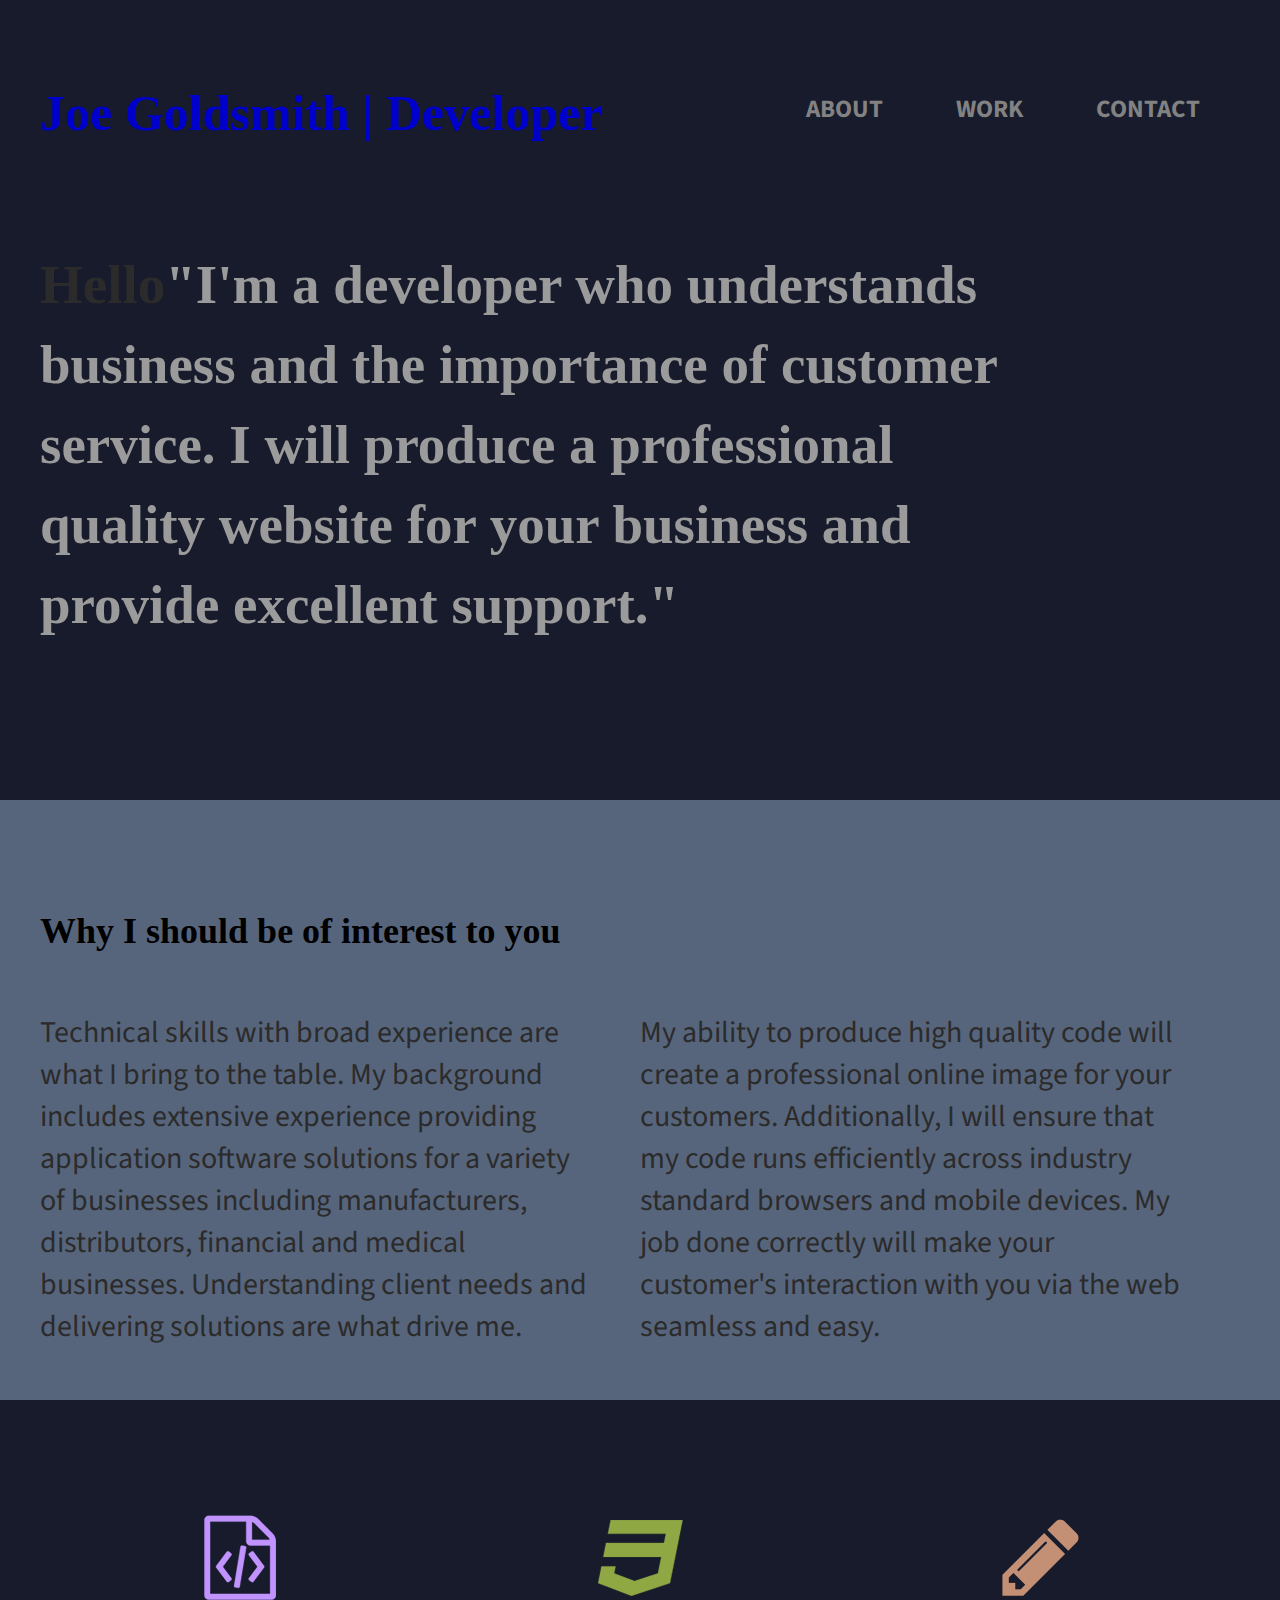
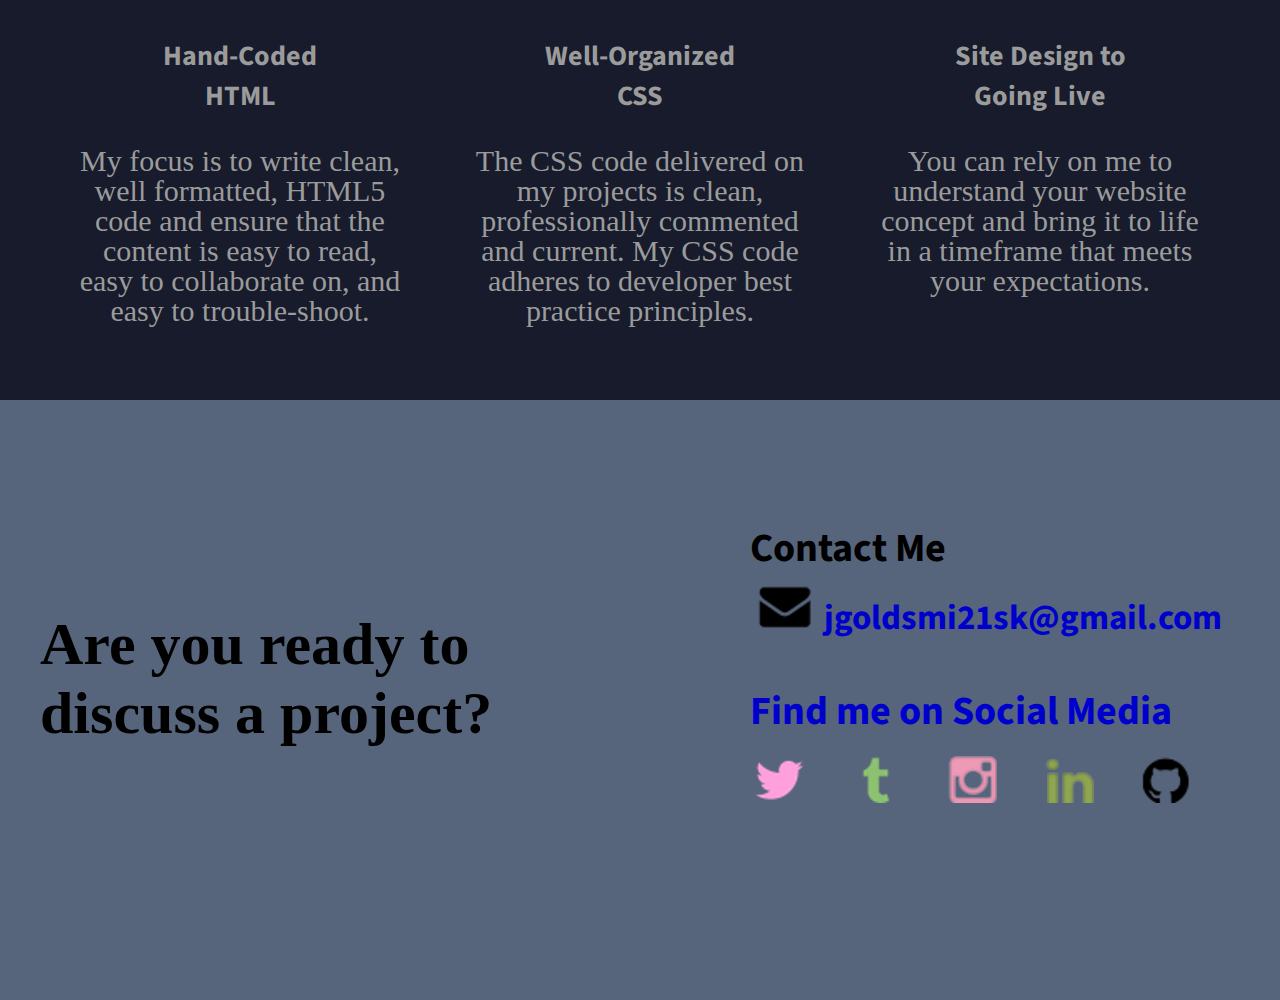
<file: index.html>
<!doctype html>
<html>
    <head>
        <title>Joe Goldsmith | Developer</title>
        <link rel="stylesheet" href="css/normalize.css">
        <link rel="stylesheet" href="css/main.css">
        <link href='https://fonts.googleapis.com/css?family=Source+Sans+Pro:400,700' rel='stylesheet' type='text/css'>
        <link href='https://fonts.googleapis.com/css?family=Source+Sans+Pro:400,700' rel='stylesheet' type='text/css'>
    </head>
    <body>
      <header>
        <div class="full-width">
          <div class="half-width">
              <h1>Joe Goldsmith | Developer</h1>
      </div>
          <div class=half-width>
              <nav>
                <ul>
                <li><a href="#about">About</a></li>
                <li><a href="#work">Work</a></li>
                <li><a href="#contact">Contact</a></li>
                </ul>
              </nav>
          </div>
          <h2><span>Hello</span>"I'm a developer who understands business and the importance of customer service. I will produce a professional quality website for your business and provide excellent support."</h2>
        </div>
      </header>

      <main>
          <section id="about">
              <div class="full-width">
                  <h2>Why I should be of interest to you</h2>
                  <div class="half-width">
                      <p>Technical skills with broad experience are what I bring to the table. My background includes extensive experience providing application software solutions for a variety of businesses including manufacturers, distributors, financial and medical businesses. Understanding client needs and delivering solutions are what drive me. </p>
                  </div>
                  <div class="half-width">
                      <p>My ability to produce high quality code will create a professional online image for your customers. Additionally, I will ensure that my code runs efficiently across industry standard browsers and mobile devices. My job done correctly will make your customer's interaction with you via the web seamless and easy.</p>
                  </div>
              </div>
          </section>

          <section id="work">
              <div class="full-width">
                  <div class="third-width">
                      <img src="img/icon-html.png" alt="HTML icon" />
                      <h3>Hand-Coded HTML</h3>
                      <p>My focus is to write clean, well formatted, HTML5 code and ensure that the content is easy to read, easy to collaborate on, and easy to trouble-shoot.</p>
                  </div>
                  <div class="third-width">
                      <img src="img/icon-css.png" alt="CSS icon" />
                      <h3>Well-Organized CSS</h3>
                      <p>The CSS code delivered on my projects is clean, professionally commented and current. My CSS code adheres to developer best practice principles.</p>
                  </div>
                  <div class="third-width">
                      <img src="img/icon-pencil.png" alt="Pencil icon" />
                      <h3>Site Design to Going Live</h3>
                      <p>You can rely on me to understand your website concept and bring it to life in a timeframe that meets your expectations.</p>
                  </div>
              </div>
        </section>

        <footer id="contact">
            <div class="full-width">
                <div class="half-width">
                    <p> Are you ready to discuss a project?</p>
                </div>
                <div class="half-width" id="contact-info">
                    <h3 id="email-header">Contact Me</h3>
                    <a href="mailto:jgoldsmi21sk@gmail.com"><img src="img/icon-envelope.png" id="envelope" alt="envelope icon" />jgoldsmi21sk@gmail.com</a>
                    <h3 id="socialmedia-header">Find me on Social Media</h3>
                    <ul>
                        <li><a href=""><img src="img/icon-twitter.png" alt="twitter icon" /></a></li>
                        <li><a href=""><img src="img/icon-tumblr.png" alt="tumblr icon" /></a></li>
                        <li><a href=""><img src="img/icon-instagram.png" alt="instagram icon" /></a></li>
                        <li><a href=""><img src="img/icon-linkedin.png" alt="linkedin icon" /></a></li>
                        <li><a href=""><img src="img/icon-github.png" alt="github icon" /></a></li>
                    </ul>
                </div>
            </div>
        </footer>
    </main>
</body>
</html>
</file>
<file: css/main.css>
/****** BASE STYLES ******/

body {
    font-family: 'Source Sans Pro', sans-serif;
    background-color: #57657c
}

#about, #work, #contact {
    height: 600px;
}

/****** GRID ******/

.full-width {
    width: 1200px;
    margin: 0 auto;
}
.half-width {
    width: 600px;
    float: left;
}
.third-width {
    width: 400px;
    float: left;
}

/****** HEADER ******/

header {
    height: 800px;
    background-color: #171b2b;
    background-size: cover;

}

header h1 {
    font-family: 'Lora', serif;
    font-size: 50px;
    color: #0000cc;
    padding: 50px 0;
}
nav {
    float: right;
    padding: 75px 40px;
}
nav ul li{
    display: inline-block;
}
nav ul li a {
    text-transform: uppercase;
    text-decoration: none;
    font-size: 25px;
    font-weight: bold;
    color: #828282;
    padding-left: 70px;
}
header h2 {
    width: 1000px;
    clear: both;
    font-family: 'Lora', serif;
    font-size: 55px;
    line-height: 80px;
    color: #9b9b9b;
    padding: 20px 0;
}
header h2 span {
    color: #2b2b2b;
}

/****** ABOUT ******/

#about .full-width {
    padding: 80px 0;
}

#about h2 {
    font-family: 'Lora', serif;
    font-size: 36px;
}
#about p {
    font-size: 30px;
    color: #2b2b2b;
    line-height: 42px;
    padding-right: 50px;
}

/****** WORK ******/

#work {
    background-color: #171b2b;
    text-align: center;
}

#work .full-width {
    padding: 115px 0;
}

#work img {
    padding-bottom: 30px;
}

#work h3 {
    font-size: 28px;
    width: 190px;
    margin: 0 auto;
    color: #9b9b9b;
}

#work p {
    font-family: 'Lora', serif;
    font-size: 30px;
    line-height: 30px;
    color: #9b9b9b;
    padding: 0 35px;
}

/****** CONTACT ******/

#contact {
    background-color: #57657c;
}
#contact .full-width {
    padding: 150px 0;
}
#contact-img{
    border: 12px solid #ffffff;
}
#contact h2, #email-header, #socialmedia-header, #contact ul {
    padding-left: 110px;
}
#envelope {
    padding: 0 10px 0 115px;
}
#contact h2 {
    font-family: 'Lora', serif;
    font-size: 36px;

}
#email-header{
    font-size: 40px;
    font-weight: bold;
    margin: -30px 0 5px 0;
    color: #0000cc
    padding-top: 20px;
}
#socialmedia-header {
    font-weight: bold;
    font-size: 40px;
    margin: 40px 0 0px 0;
    color: #0000cc
}
#contact a {
    text-decoration: none;
    color: #c49075;
    font-weight: bold;
    font-size: 35px;
    color: #0000cc
}
#contact ul {
    list-style: none;
}
#contact ul li {
     display: inline-block;
}
#contact ul img {
    font-size: 32px;
    padding-right: 35px;
}

#contact p
{
            font-family: 'Lora, serif';
            font-size: 60px;
            font-weight: bold;

}
</file>
